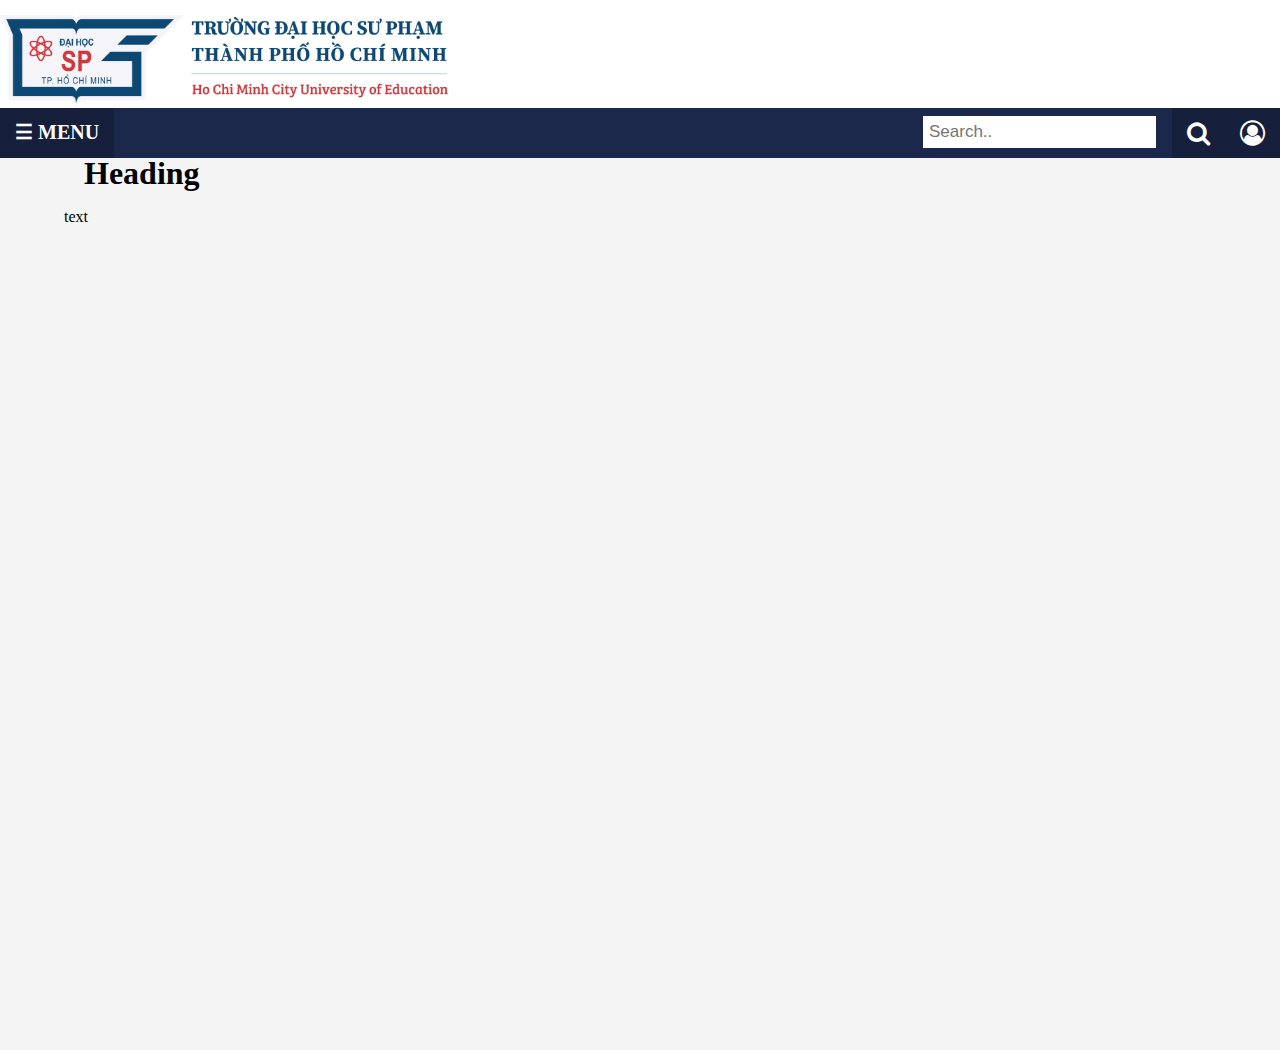
<file: Index.html>
<!DOCTYPE html>
<html>
<head>
	<meta name="viewport" content="width=device-width, initial-scale=1">
	<title>Khóa học group project</title>
	<link rel="stylesheet" type="text/css" href="css/stylemainheading.css">
	<link rel="stylesheet" type="text/css" href="css/stylemainbody.css">
	<link rel="stylesheet" href="https://cdnjs.cloudflare.com/ajax/libs/font-awesome/4.7.0/css/font-awesome.css" integrity="sha512-5A8nwdMOWrSz20fDsjczgUidUBR8liPYU+WymTZP1lmY9G6Oc7HlZv156XqnsgNUzTyMefFTcsFH/tnJE/+xBg==" crossorigin="anonymous" referrerpolicy="no-referrer" />
	<script src="script/menu.js"></script>
</head>
<body>
	<div class="heading">
			<img src="img/Logo_HCMUE.png" class="schoollogo"></img>
			<div class="menubar">
					<span class="Menubutton" onclick="openNav()"><p>&#9776; MENU </p></span>
					<span class="Userbutton" onclick="openNavUser()"><p><i class="fa fa-user-circle-o" aria-hidden="true"></i></p></span>
					<span class="Searchbutton" onclick="openNavUser()"><p><i class="fa fa-search" aria-hidden="true"></i></p></span>
					<span class="Searchbar"><input type="text" placeholder="Search.."></input></span>
					
			</div>
		<div id="sidenav" class="menucontent">
			<a href="javascript:void(0)" class="closebtn" onclick="closeNav()">&times;</a>
			<a  href="">text</a>
			<a  href="">text </a>
			<a  href="">text</a>
		</div>
		<div id="sidenavU" class="menulogin">
			<a href="javascript:void(0)" class="closebtn" onclick="closeNavUser()">&times;</a>
			<p class="text"><a  href="">Log in</a><br><a  href="">Sign up</a>   <!--This is a stupid way to implement this(Lamchau)-->
		</div>
	</div>
	<div class="mainbody">
		<div id="Titlemain" class="maintitle">
			<h1>Heading</h1>
			<p>text</p>
		<div id="picshowcase" class="picslideshow">
			
		</div>
		</div>
	</div>

</body>
</file>
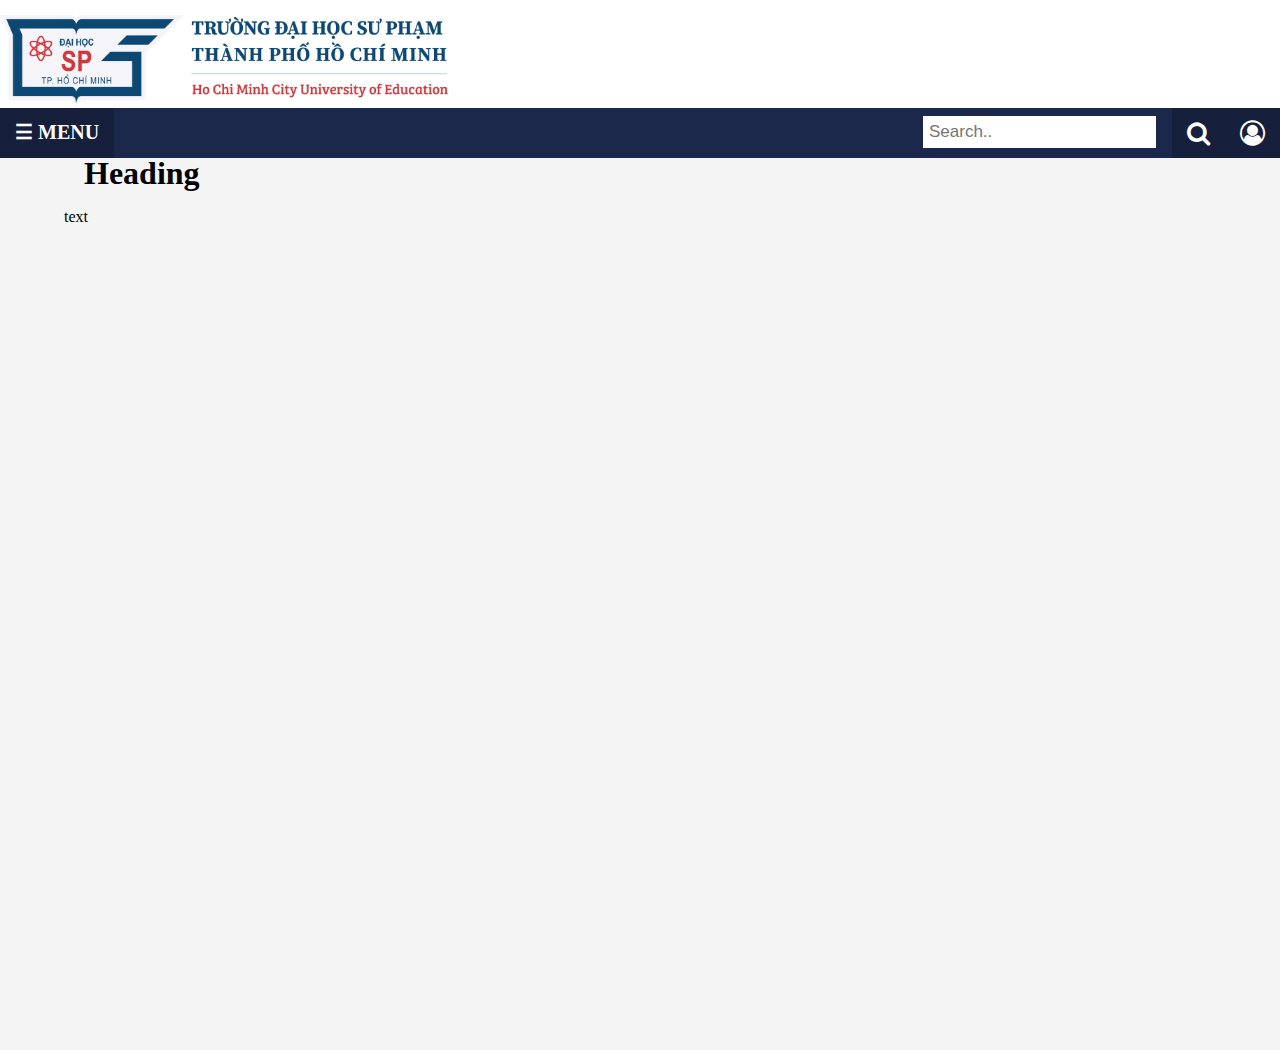
<file: Main.html>
<!DOCTYPE html>
<html>
<head>
	<meta name="viewport" content="width=device-width, initial-scale=1">
	<title>Khóa học group project</title>
	<link rel="stylesheet" type="text/css" href="css/stylemainheading.css">
	<link rel="stylesheet" type="text/css" href="css/stylemainbody.css">
	<link rel="stylesheet" href="https://cdnjs.cloudflare.com/ajax/libs/font-awesome/4.7.0/css/font-awesome.css" integrity="sha512-5A8nwdMOWrSz20fDsjczgUidUBR8liPYU+WymTZP1lmY9G6Oc7HlZv156XqnsgNUzTyMefFTcsFH/tnJE/+xBg==" crossorigin="anonymous" referrerpolicy="no-referrer" />
	<script src="script/menu.js"></script>
</head>
<body>
	<div class="heading">
			<img src="img/Logo_HCMUE.png" class="schoollogo"></img>
			<div class="menubar">
					<span class="Menubutton" onclick="openNav()"><p>&#9776; MENU </p></span>
					<span class="Userbutton" onclick="openNavUser()"><p><i class="fa fa-user-circle-o" aria-hidden="true"></i></p></span>
					<span class="Searchbutton" onclick="openNavUser()"><p><i class="fa fa-search" aria-hidden="true"></i></p></span>
					<span class="Searchbar"><input type="text" placeholder="Search.."></input></span>
					
			</div>
		<div id="sidenav" class="menucontent">
			<a href="javascript:void(0)" class="closebtn" onclick="closeNav()">&times;</a>
			<a  href="">text</a>
			<a  href="">text </a>
			<a  href="">text</a>
		</div>
		<div id="sidenavU" class="menulogin">
			<a href="javascript:void(0)" class="closebtn" onclick="closeNavUser()">&times;</a>
			<p class="text"><a  href="">Log in</a><br><a  href="">Sign up</a>   <!--This is a stupid way to implement this(Lamchau)-->
		</div>
	</div>
	<div class="mainbody">
		<div id="Titlemain" class="maintitle">
			<h1>Heading</h1>
			<p>text</p>
		<div id="picshowcase" class="picslideshow">
			
		</div>
		</div>
	</div>

</body>
</file>
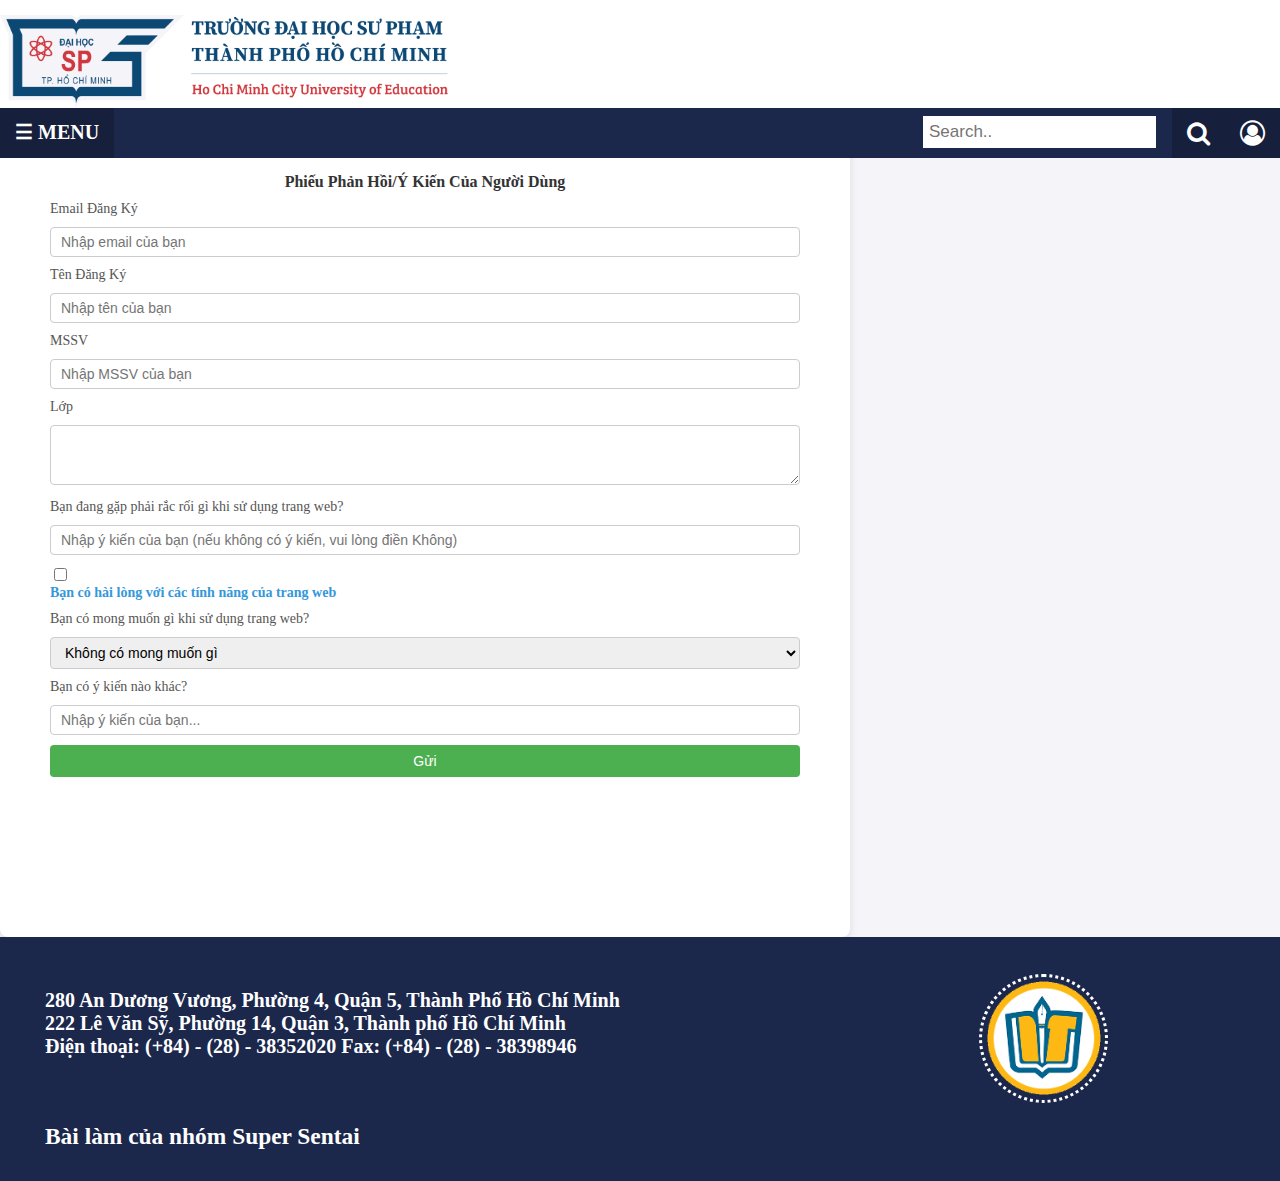
<file: html/FeedBack.html>
<!DOCTYPE html>
<html lang="vi">
<head>
    <meta charset="UTF-8">
    <meta name="viewport" content="width=device-width, initial-scale=1.0">
    <title>Form Khảo Sát Ý Kiến Người Dùng</title>
    <link rel="stylesheet" href="../css/FeedBack.css">
	<link rel="stylesheet" type="text/css" href="../css/stylemainheading.css">
	<link rel="stylesheet" href="https://cdnjs.cloudflare.com/ajax/libs/font-awesome/4.7.0/css/font-awesome.css" integrity="sha512-5A8nwdMOWrSz20fDsjczgUidUBR8liPYU+WymTZP1lmY9G6Oc7HlZv156XqnsgNUzTyMefFTcsFH/tnJE/+xBg==" crossorigin="anonymous" referrerpolicy="no-referrer" />
	<script src="../script/menu.js"></script>
</head>
<body>
<div class="heading">
			<a href="../index.html"><img src="../img/Logo_HCMUE.png" class="schoollogo"></img></a>
			<div class="menubar">
					<span class="Menubutton" onclick="openNav()"><p>&#9776; MENU </p></span>
					<span class="Userbutton" onclick="openNavUser()"><p><i class="fa fa-user-circle-o" aria-hidden="true"></i></p></span>
					<span class="Searchbutton" onclick="openNavUser()"><p><i class="fa fa-search" aria-hidden="true"></i></p></span>
					<span class="Searchbar"><input type="text" placeholder="Search.."></input></span>
			</div>
		<div id="sidenav" class="menucontent">
			<a href="javascript:void(0)" class="closebtn" onclick="closeNav()">&times;</a>
            <a href="../index.html">Trang Chủ</a>
			<a  href="../html/Tkb.html">Thời khóa biểu</a>
			<a  href="javascript:void(0)" class="openframe" onclick="openframe()">Danh Sách Học Phần</a>
			<a  href="../html/Signin.html">Đăng ký học phần</a>
			<a  href="javascript:void(0)" class="openframe2" onclick="openframe2()">Xin phép vắng</a>
			<a  href="../html/thanhvien.html">Liên hệ</a>
			<a  href="">Phản Hồi/Ý Kiến</a>
			
		</div>
		<div id="sidenavU" class="menulogin">
			<a href="javascript:void(0)" class="closebtn" onclick="closeNavUser()">&times;</a>
			<p class="text"><a  href="../html/TrangDangNhap.html">Log in</a><br><a  href="../html/TrangDangKy.html">Sign up</a>   <!--Link trang dang nhap va dang ky(Lamchau)-->
		</div>
	</div>
	
	<div id="danhsachhocphan" class="danhsachhocphan" onclick="closeframe()">
			<iframe src="../html/List.html" id="danhsachhocphansite"  class="list"></iframe>
	</div>
	<div id="vangmat" class="vangmat" onclick="closeframe2()">
			<iframe src="../html/VangMat.html" id="Vangmatsite"  class="list"></iframe>
	</div>
	<div id="dropdown" class="dropdown" onclick="myURL()">
		<div class="dropdowncontent" id="dropdowncontent"><h1>Cảm ơn ý kiến của bạn</h1></div>
	</div>
	
    <div class="form-container">
        <h2>Phiếu Phản Hồi/Ý Kiến Của Người Dùng</h2>
        <form action="#" method="POST" class="form">
            <div class="form-group">
                <label for="fullname">Email Đăng Ký</label>
                <input type="text" id="fullname" name="fullname" placeholder="Nhập email của bạn" required>
            </div>
            <div class="form-group">
                <label for="email">Tên Đăng Ký</label>
                <input type="email" id="email" name="email" placeholder="Nhập tên của bạn">
            </div>
            <div class="form-group">
                <label for="phone">MSSV</label>
                <input type="tel" id="phone" name="phone" placeholder="Nhập MSSV của bạn" required>
            </div>
            <div class="form-group">
                <label for="address">Lớp</label>
                <textarea id="address" name="address" required></textarea>
            </div>
            <div class="form-group">
                <label for="hobbies">Bạn đang gặp phải rắc rối gì khi sử dụng trang web?</label>
                <input type="text" id="hobbies" name="hobbies" placeholder="Nhập ý kiến của bạn (nếu không có ý kiến, vui lòng điền Không)">
            </div>
            <div class="form-group">
                <input type="checkbox" id="showCert" class="show-cert-checkbox">
                <label for="showCert" class="show-cert-label">Bạn có hài lòng với các tính năng của trang web</label>
                <div class="certificates">
                    <label for="certificate-name">Mức độ hài lòng</label>
                    <select id="certificate-name" name="certificate-name">
                        <option value="ielts">Đỉnh nóc kịch trần</option>
                        <option value="mos">Được đấy</option>
                        <option value="jlpt">Bình thường</option>
                        <option value="sat">Vã lắm mới dùng</option>
                        <option value="hsk">CÓ cho tiền cũng không đụng vào lần 2</option>
                    </select>
                    <label for="certification-date">Ngày đánh giá trang web</label>
                    <input type="date" id="certification-date" name="certification-date">
                </div>
            </div>
            <div class="form-group">
                <label for="school">Bạn có mong muốn gì khi sử dụng trang web? </label>
                <div class="custom-select-wrapper">
                    <select id="school" name="school">
                        <option value="Fire Force">Không có mong muốn gì</option>
                        <option value="None">Được hội họp với anh em bạn bè</option>
                        <option value="JJK">Được tương tác với giảng viên, trợ giảng trong quá trình học tập và làm việc</option>
                        <option value="Bleach">Được hiểu thêm về trường, ngành học</option>
                        <option value="MHA">Nắm được chi tiết lịch học, lịch thi của trường</option>
                        <option value="Demon slayer">Ngủ cùng hotgirl :))</option>
                        <option value="Blue archive"> Dùng trang web để hack các trang web khác (dành cho coder)</option>
                        <option value="AOT">Được thông hiểu vạn vật, cảm nhận được vật chất và ý thức </option>
                    </select>
                </div>
            </div>
            <div class="form-group">
                <label for="achievements">Bạn có ý kiến nào khác? </label>
                <input type="text" id="achievements" name="achievements" placeholder="Nhập ý kiến của bạn...">
            </div>
            <button type="submit" class="submit-btn" onclick="dropdown()">Gửi</button>
        </form>
    </div>
	<div class="footing">
		<div class="footing1">
			<div class="left-side">
				<h4>
				280 An Dương Vương, Phường 4, Quận 5, Thành Phố Hồ Chí Minh <br> 
				222 Lê Văn Sỹ, Phường 14, Quận 3, Thành phố Hồ Chí Minh <br>
				Điện thoại: (+84) - (28) - 38352020 Fax: (+84) - (28) - 38398946
				</h4>
			</div>
			<div class="right-side">
				<a href="https://hcmue.edu.vn/vi/khoa-bo-mon/khoa-cntt" target="_blank"><img class="logo" src="../img/CNTT.png"></img></a>
			</div>
		</div>
		<div class="footing2"><h3>Bài làm của nhóm Super Sentai</h3></div>
	</div>
</body>
</html>
</file>
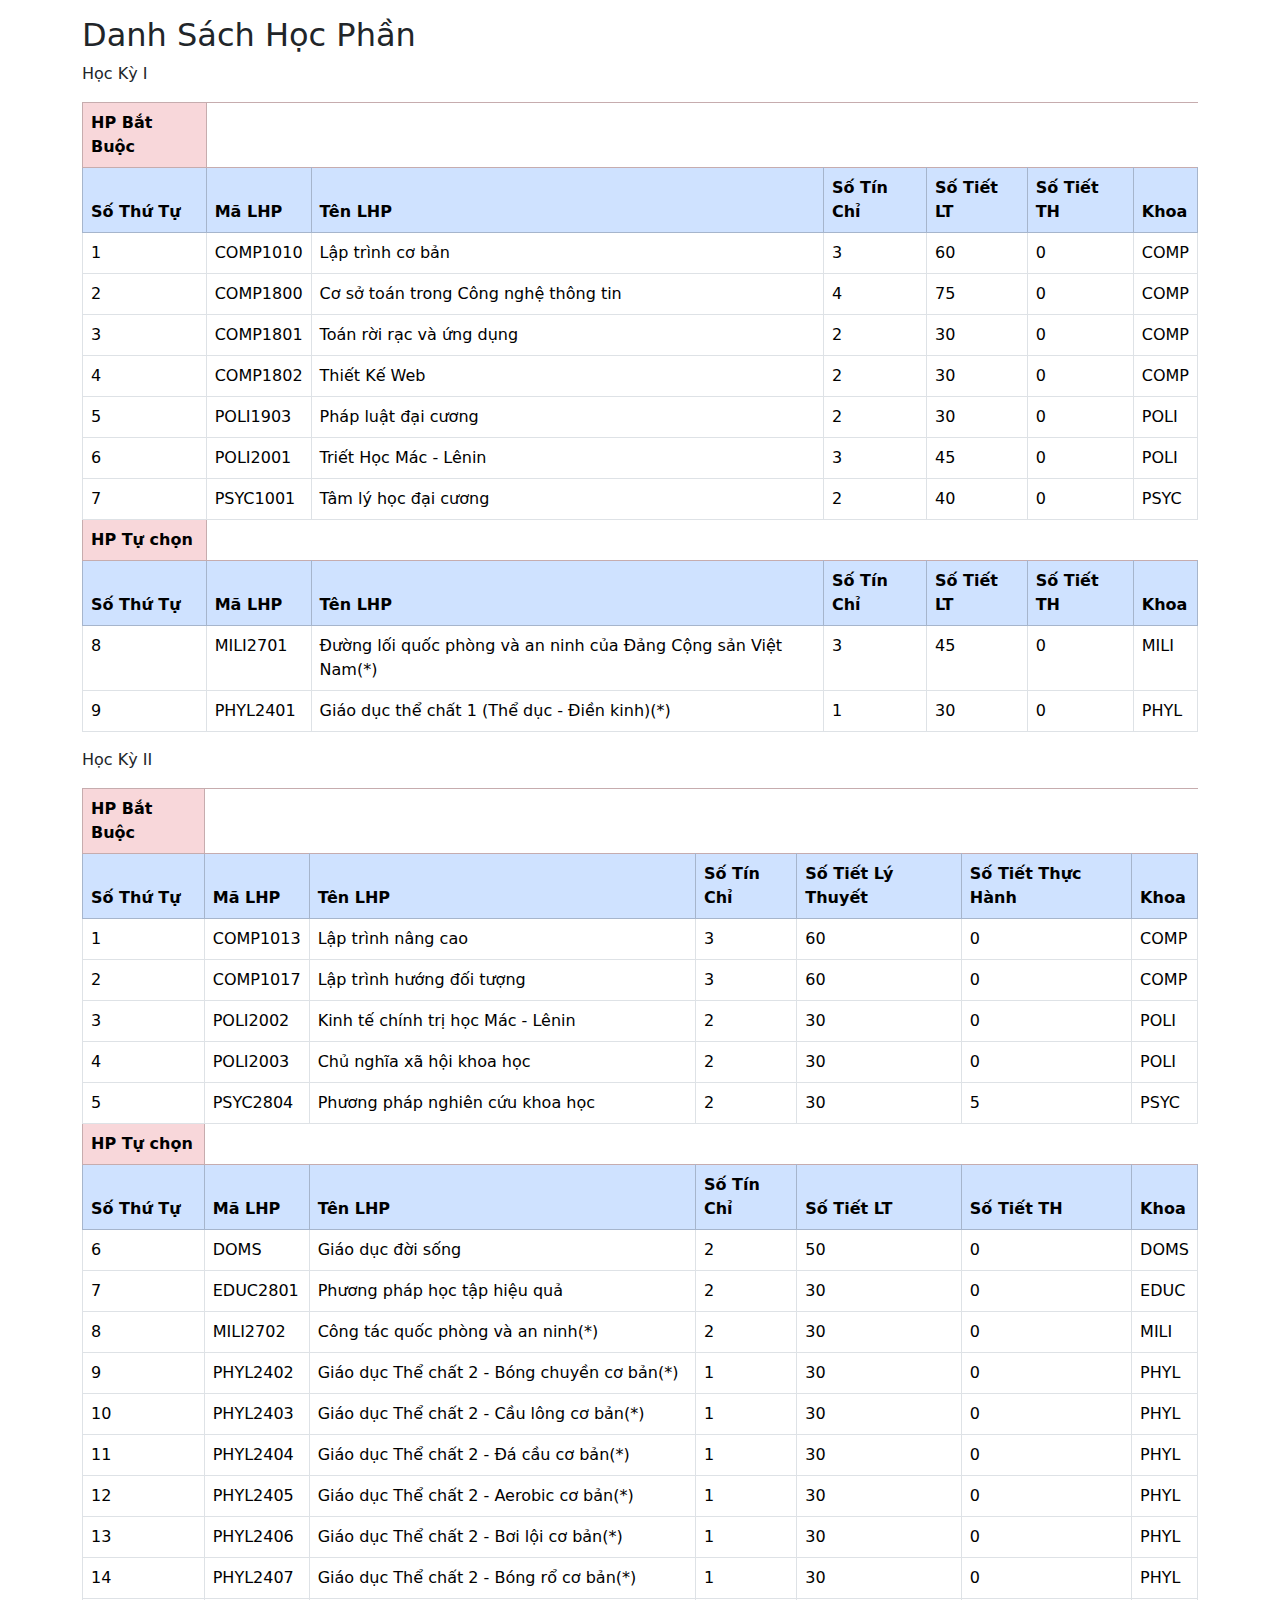
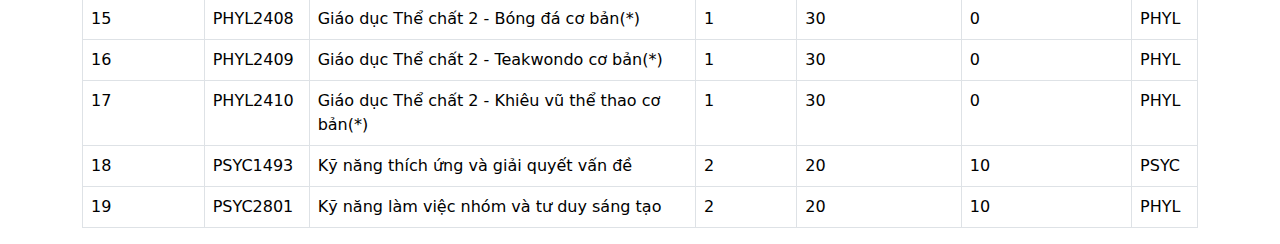
<file: html/List.html>
<!DOCTYPE html>
<html lang="en">
<head>
    <meta charset="UTF-8">
    <meta name="viewport" content="width=device-width, initial-scale=1.0">
    <title>Danh Sách Học Phần</title>
    <link href="https://cdn.jsdelivr.net/npm/bootstrap@5.3.3/dist/css/bootstrap.min.css" rel="stylesheet">
    <script src="https://cdn.jsdelivr.net/npm/bootstrap@5.3.3/dist/js/bootstrap.bundle.min.js" integrity="sha384-YvpcrYf0tY3lHB60NNkmXc5s9fDVZLESaAA55NDzOxhy9GkcIdslK1eN7N6jIeHz" crossorigin="anonymous"></script>
    <link rel="preconnect" href="https://fonts.googleapis.com">
    <link rel="preconnect" href="https://fonts.gstatic.com" crossorigin>
    <link href="https://fonts.googleapis.com/css2?family=Oswald:wght@200..700&display=swap" rel="stylesheet">
</head>
<body>
	
    <div class="container mt-3">
        <h2>Danh Sách Học Phần </h2>    
        <table class="table table-bordered">
            <p>Học Kỳ I</p>
            <thead class="table-danger">
                <tr>
                    <th>HP Bắt Buộc</th>
                </tr>
            </thead>
            <thead class="table-primary">
            <tr>
              <th>Số Thứ Tự</th>
              <th>Mã LHP</th>
              <th>Tên LHP</th>
              <th>Số Tín Chỉ</th>
              <th>Số Tiết LT</th>
              <th>Số Tiết TH</th>
              <th>Khoa</th>
            </tr>
          </thead>
          <tbody class="table">
            <tr>
              <td>1</td>
              <td>COMP1010</td>
              <td>Lập trình cơ bản</td>
              <td>3</td>
              <td>60</td>
              <td>0</td>
              <td>COMP</td>
            </tr>
            <tr>
                <td>2</td>
                <td>COMP1800</td>
                <td>Cơ sở toán trong Công nghệ thông tin</td>
                <td>4</td>
                <td>75</td>
                <td>0</td>
                <td>COMP</td>
            </tr>
            <tr>
                <td>3</td>
                <td>COMP1801</td>
                <td>Toán rời rạc và ứng dụng</td>
                <td>2</td>
                <td>30</td>
                <td>0</td>
                <td>COMP</td>
            </tr>
            <tr>
                <td>4</td>
                <td>COMP1802</td>
                <td>Thiết Kế Web</td>
                <td>2</td>
                <td>30</td>
                <td>0</td>
                <td>COMP</td>
            </tr>
            <tr>
                <td>5</td>
                <td>POLI1903</td>
                <td>Pháp luật đại cương</td>
                <td>2</td>
                <td>30</td>
                <td>0</td>
                <td>POLI</td>
            </tr>
            <tr>
                <td>6</td>
                <td>POLI2001</td>
                <td>Triết Học Mác - Lênin</td>
                <td>3</td>
                <td>45</td>
                <td>0</td>
                <td>POLI</td>
            </tr>
            <tr>
                <td>7</td>
                <td>PSYC1001</td>
                <td>Tâm lý học đại cương</td>
                <td>2</td>
                <td>40</td>
                <td>0</td>
                <td>PSYC</td>
            </tr>
          </tbody>
          <thead class="table-danger">
            <tr>
                <th>HP Tự chọn</th>
            </tr>
        </thead>
        <thead class="table-primary">
            <tr>
              <th>Số Thứ Tự</th>
              <th>Mã LHP</th>
              <th>Tên LHP</th>
              <th>Số Tín Chỉ</th>
              <th>Số Tiết LT</th>
              <th>Số Tiết TH</th>
              <th>Khoa</th>
            </tr>
          </thead>
          <tbody>
            <tr>
              <td>8</td>
              <td>MILI2701</td>
              <td>Đường lối quốc phòng và an ninh của Đảng Cộng sản Việt Nam(*)</td>
              <td>3</td>
              <td>45</td>
              <td>0</td>
              <td>MILI</td>
            </tr>
            <tr>
                <td>9</td>
                <td>PHYL2401</td>
                <td>Giáo dục thể chất 1 (Thể dục - Điền kinh)(*)</td>
                <td>1</td>
                <td>30</td>
                <td>0</td>
                <td>PHYL</td>
            </tr>
            <tr>
            <table class="table table-bordered">
                <p>Học Kỳ II</p> 
                <thead class="table-danger">
                    <tr>
                        <th>HP Bắt Buộc</th>
                    </tr>
                </thead>
                <thead class="table-primary">
                <tr>
                  <th>Số Thứ Tự</th>
                  <th>Mã LHP</th>
                  <th>Tên LHP</th>
                  <th>Số Tín Chỉ</th>
                  <th>Số Tiết Lý Thuyết</th>
                  <th>Số Tiết Thực Hành</th>
                  <th>Khoa</th>
                </tr>
              </thead>
              <tbody>
                <tr>
                  <td>1</td>
                  <td>COMP1013</td>
                  <td>Lập trình nâng cao</td>
                  <td>3</td>
                  <td>60</td>
                  <td>0</td>
                  <td>COMP</td>
                </tr>
                <tr>
                    <td>2</td>
                    <td>COMP1017</td>
                    <td>Lập trình hướng đối tượng</td>
                    <td>3</td>
                    <td>60</td>
                    <td>0</td>
                    <td>COMP</td>
                </tr>
                <tr>
                    <td>3</td>
                    <td>POLI2002</td>
                    <td>Kinh tế chính trị học Mác - Lênin</td>
                    <td>2</td>
                    <td>30</td>
                    <td>0</td>
                    <td>POLI</td>
                </tr>
                <tr>
                    <td>4</td>
                    <td>POLI2003</td>
                    <td>Chủ nghĩa xã hội khoa học</td>
                    <td>2</td>
                    <td>30</td>
                    <td>0</td>
                    <td>POLI</td>
                </tr>
                <tr>
                    <td>5</td>
                    <td>PSYC2804</td>
                    <td>Phương pháp nghiên cứu khoa học</td>
                    <td>2</td>
                    <td>30</td>
                    <td>5</td>
                    <td>PSYC</td>
                </tr>
              </tbody>
              <thead class="table-danger">
                <tr>
                    <th>HP Tự chọn</th>
                </tr>
            </thead>
            <thead class="table-primary">
                <tr>
                  <th>Số Thứ Tự</th>
                  <th>Mã LHP</th>
                  <th>Tên LHP</th>
                  <th>Số Tín Chỉ</th>
                  <th>Số Tiết LT</th>
                  <th>Số Tiết TH</th>
                  <th>Khoa</th>
                </tr>
              </thead>
              <tbody>
                <tr>
                  <td>6</td>
                  <td>DOMS</td>
                  <td>Giáo dục đời sống</td>
                  <td>2</td>
                  <td>50</td>
                  <td>0</td>
                  <td>DOMS</td>
                </tr>
                <tr>
                    <td>7</td>
                    <td>EDUC2801</td>
                    <td>Phương pháp học tập hiệu quả</td>
                    <td>2</td>
                    <td>30</td>
                    <td>0</td>
                    <td>EDUC</td>
                </tr>
                <tr>
                    <td>8</td>
                    <td>MILI2702</td>
                    <td>Công tác quốc phòng và an ninh(*)</td>
                    <td>2</td>
                    <td>30</td>
                    <td>0</td>
                    <td>MILI</td>
                </tr>
                <tr>
                    <td>9</td>
                    <td>PHYL2402</td>
                    <td>Giáo dục Thể chất 2 - Bóng chuyền cơ bản(*)</td>
                    <td>1</td>
                    <td>30</td>
                    <td>0</td>
                    <td>PHYL</td>
                </tr>
                <tr>
                    <td>10</td>
                    <td>PHYL2403</td>
                    <td>Giáo dục Thể chất 2 - Cầu lông cơ bản(*)</td>
                    <td>1</td>
                    <td>30</td>
                    <td>0</td>
                    <td>PHYL</td>
                </tr>
                <tr>
                    <td>11</td>
                    <td>PHYL2404	</td>
                    <td>Giáo dục Thể chất 2 - Đá cầu cơ bản(*)	</td>
                    <td>1</td>
                    <td>30</td>
                    <td>0</td>
                    <td>PHYL</td>
                </tr>
                <tr>
                    <td>12</td>
                    <td>PHYL2405</td>
                    <td>Giáo dục Thể chất 2 - Aerobic cơ bản(*)</td>
                    <td>1</td>
                    <td>30</td>
                    <td>0</td>
                    <td>PHYL</td>
                </tr>
                <tr>
                    <td>13</td>
                    <td>PHYL2406	</td>
                    <td>Giáo dục Thể chất 2 - Bơi lội cơ bản(*)</td>
                    <td>1</td>
                    <td>30</td>
                    <td>0</td>
                    <td>PHYL</td>
                </tr>
                <tr>
                    <td>14</td>
                    <td>PHYL2407	</td>
                    <td>Giáo dục Thể chất 2 - Bóng rổ cơ bản(*)</td>
                    <td>1</td>
                    <td>30</td>
                    <td>0</td>
                    <td>PHYL</td>
                </tr>
                <tr>
                    <td>15</td>
                    <td>PHYL2408	</td>
                    <td>Giáo dục Thể chất 2 - Bóng đá cơ bản(*)</td>
                    <td>1</td>
                    <td>30</td>
                    <td>0</td>
                    <td>PHYL</td>
                </tr>
                <tr>
                    <td>16</td>
                    <td>PHYL2409	</td>
                    <td>Giáo dục Thể chất 2 - Teakwondo cơ bản(*)</td>
                    <td>1</td>
                    <td>30</td>
                    <td>0</td>
                    <td>PHYL</td>
                </tr>
                <tr>
                    <td>17</td>
                    <td>PHYL2410	</td>
                    <td>Giáo dục Thể chất 2 - Khiêu vũ thể thao cơ bản(*)</td>
                    <td>1</td>
                    <td>30</td>
                    <td>0</td>
                    <td>PHYL</td>
                </tr>
                <tr>
                    <td>18</td>
                    <td>PSYC1493</td>
                    <td>Kỹ năng thích ứng và giải quyết vấn đề</td>
                    <td>2</td>
                    <td>20</td>
                    <td>10</td>
                    <td>PSYC</td>
                </tr>
                <tr>
                    <td>19</td>
                    <td>PSYC2801</td>
                    <td>Kỹ năng làm việc nhóm và tư duy sáng tạo</td>
                    <td>2</td>
                    <td>20</td>
                    <td>10</td>
                    <td>PHYL</td>
                </tr>
                </li>
      </div>
      
</body>
</html>
</file>
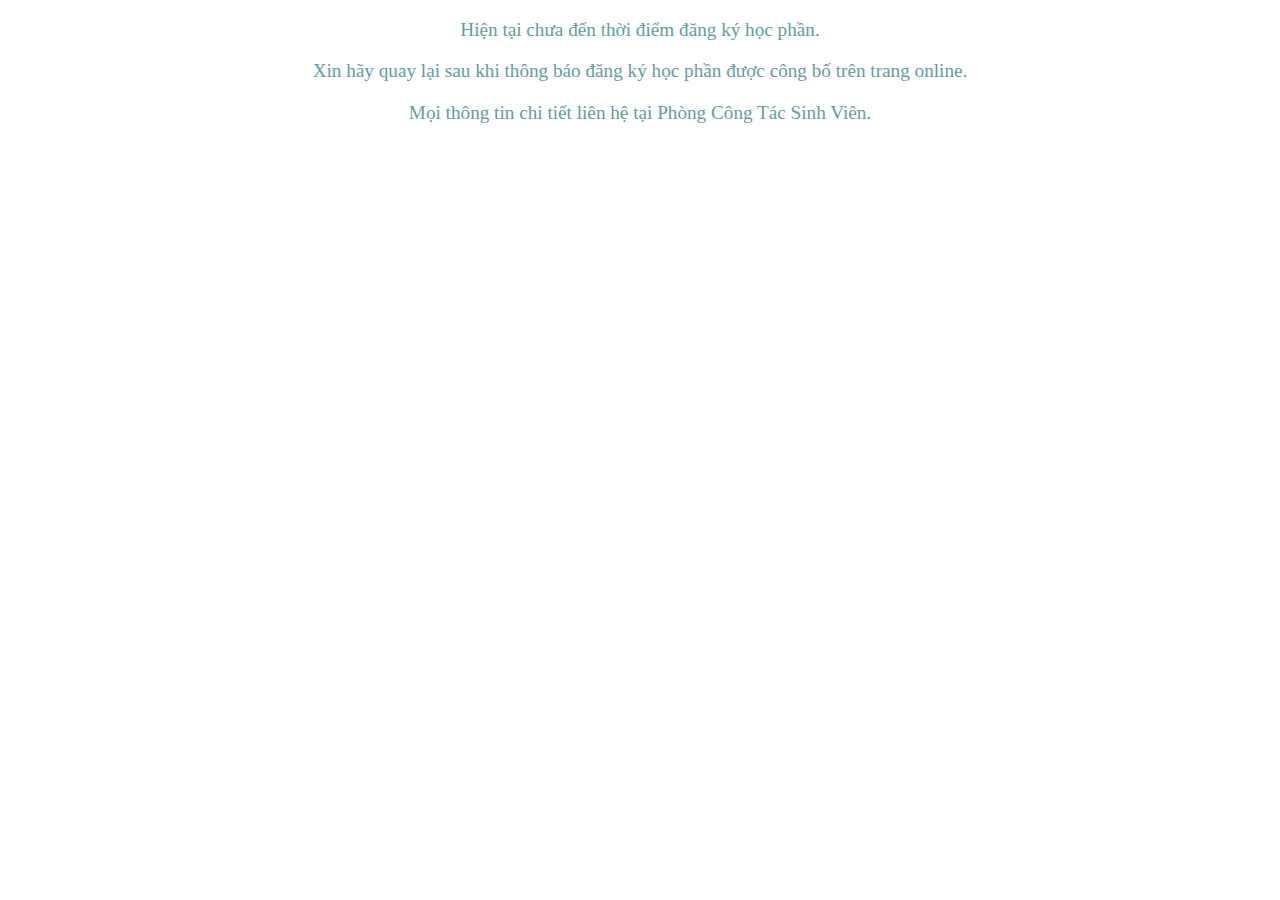
<file: html/Signin.html>
<!DOCTYPE html>
<html lang="en">
<head>
    <meta charset="UTF-8">
    <meta name="viewport" content="width=device-width, initial-scale=1.0">
    <title>Đăng Ký Học phần</title>
    <link rel="stylesheet" href="../css/Signin.css">
    <link rel="stylesheet" type="text/css" href="../css/stylemainheading.css">
	<link rel="stylesheet" href="https://cdnjs.cloudflare.com/ajax/libs/font-awesome/4.7.0/css/font-awesome.css" integrity="sha512-5A8nwdMOWrSz20fDsjczgUidUBR8liPYU+WymTZP1lmY9G6Oc7HlZv156XqnsgNUzTyMefFTcsFH/tnJE/+xBg==" crossorigin="anonymous" referrerpolicy="no-referrer" />
	<script src="../script/menu.js"></script>
</head>
<body>
	
    <div class="container">
        <p>Hiện tại chưa đến thời điểm đăng ký học phần.</p>
        <p>Xin hãy quay lại sau khi thông báo đăng ký học phần được công bố trên trang online.</p>
        <p>Mọi thông tin chi tiết liên hệ tại Phòng Công Tác Sinh Viên.</p>

    </div>
</body>
</html>
</file>
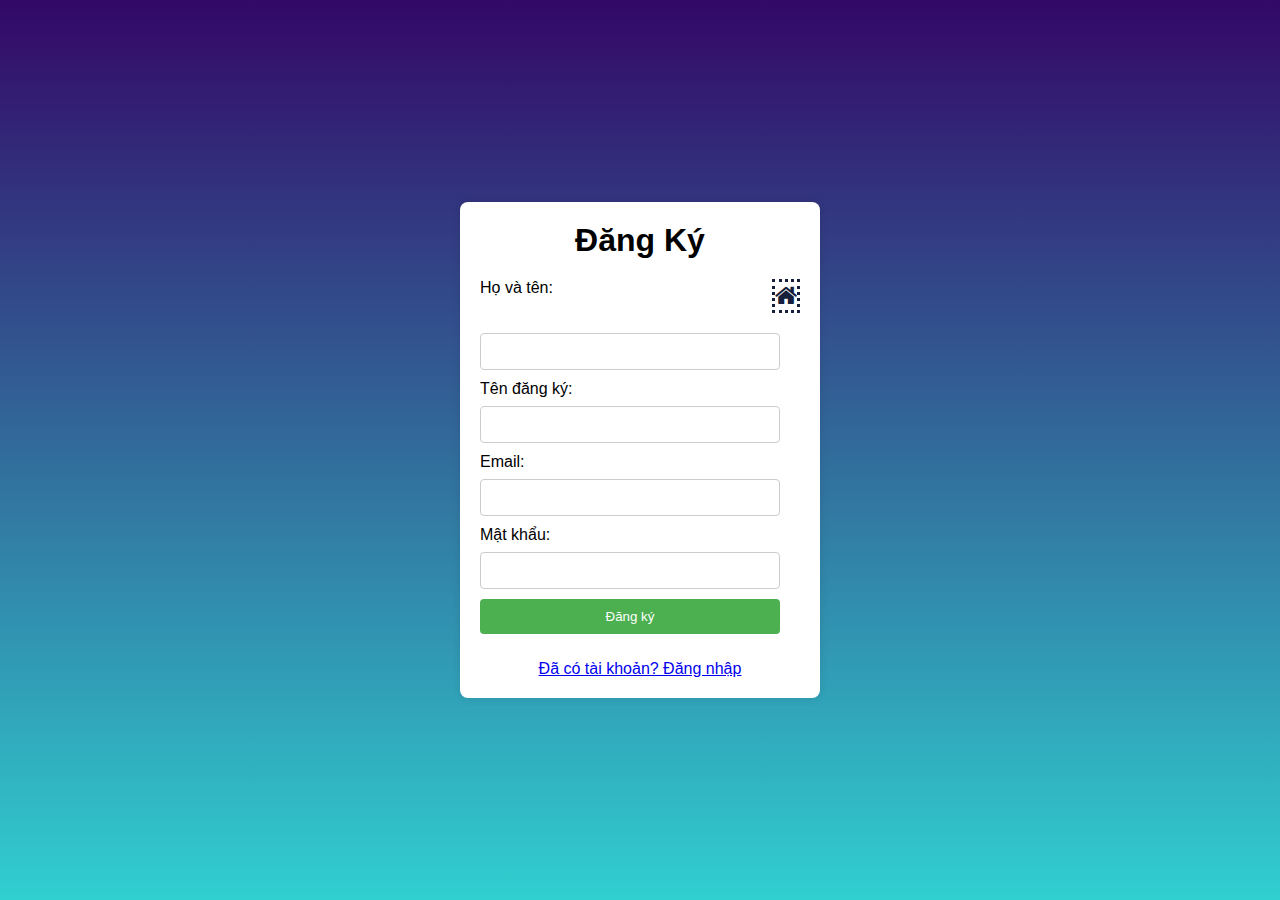
<file: html/TrangDangKy.html>
<!DOCTYPE html>
<html lang="en">
<head>
    <meta charset="UTF-8">
    <meta name="viewport" content="width=device-width, initial-scale=1.0">
    <title>Đăng ký</title>
    <link rel="stylesheet" href="../css/Form.css">
    <link rel="stylesheet" href="https://cdnjs.cloudflare.com/ajax/libs/font-awesome/4.7.0/css/font-awesome.css" integrity="sha512-5A8nwdMOWrSz20fDsjczgUidUBR8liPYU+WymTZP1lmY9G6Oc7HlZv156XqnsgNUzTyMefFTcsFH/tnJE/+xBg==" crossorigin="anonymous" referrerpolicy="no-referrer" />
</head>
<body>
    <div class="container">
        <h1>Đăng Ký</h1>
        <h2 class="home"><a href="../index.html"><i class="fa fa-home" aria-hidden="true"></i></a></h2>
        <form id="register-form">
            <label for="name">Họ và tên:</label>
            <input type="text" id="name" name="name" required>
            
            <label for="registration-name">Tên đăng ký:</label>
            <input type="text" id="registration-name" name="registration-name" required>

            <label for="register-email">Email:</label>
            <input type="email" id="register-email" name="email" required>
            
            <label for="register-password">Mật khẩu:</label>
            <input type="password" id="register-password" name="password" required>
            
            <input type="submit" value="Đăng ký">
            <p id="register-message"></p>
            <a href="TrangDangNhap.html" class="link">Đã có tài khoản? Đăng nhập</a>
        </form>
    </div>
    <script>
        document.getElementById('register-form').addEventListener('submit', function(e) {
            e.preventDefault();
            
            var name = document.getElementById('name').value;
            var registrationName = document.getElementById('registration-name').value;
            var email = document.getElementById('register-email').value;
            var password = document.getElementById('register-password').value;

            // Lưu thông tin đăng ký vào localStorage
            var users = JSON.parse(localStorage.getItem('users')) || [];
            users.push({ name: name, registrationName: registrationName, email: email, password: password });
            localStorage.setItem('users', JSON.stringify(users));
            
            // Hiển thị thông báo đăng ký thành công
            document.getElementById('register-message').textContent = 'Bạn đã đăng ký thành công!';
        });
    </script>
</body>
</html>
</file>
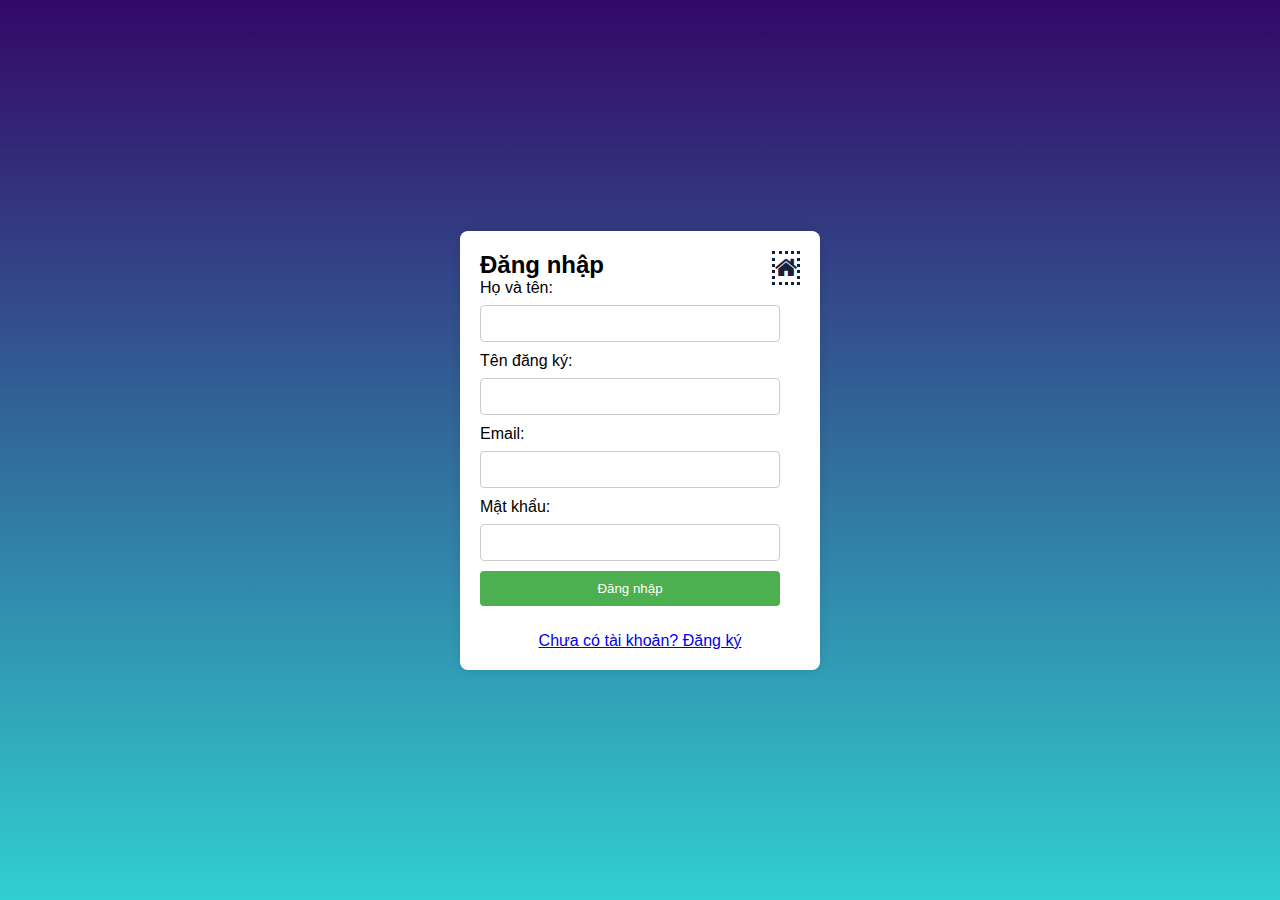
<file: html/TrangDangNhap.html>
<!DOCTYPE html>
<html lang="en">
<head>
    <meta charset="UTF-8">
    <meta name="viewport" content="width=device-width, initial-scale=1.0">
    <title>Đăng nhập</title>
    <link rel="stylesheet" href="../css/Form.css">
    <link rel="stylesheet" href="https://cdnjs.cloudflare.com/ajax/libs/font-awesome/4.7.0/css/font-awesome.css" integrity="sha512-5A8nwdMOWrSz20fDsjczgUidUBR8liPYU+WymTZP1lmY9G6Oc7HlZv156XqnsgNUzTyMefFTcsFH/tnJE/+xBg==" crossorigin="anonymous" referrerpolicy="no-referrer" />
</head>
<body>
    <div class="container">
        <h2>Đăng nhập</h2>
        <h2 class="home"><a href="../index.html"><i class="fa fa-home" aria-hidden="true"></i></a></h2>
        <form id="login-form">
            <label for="name">Họ và tên:</label>
            <input type="text" id="name" name="name" required>
            
            <label for="registration-name">Tên đăng ký:</label>
            <input type="text" id="registration-name" name="registration-name" required>

            <label for="email">Email:</label>
            <input type="email" id="email" name="email" required>
            
            <label for="password">Mật khẩu:</label>
            <input type="password" id="password" name="password" required>
            
            <input type="submit" value="Đăng nhập">
            <p id="login-message"></p>
            <a href="TrangDangKy.html" class="link">Chưa có tài khoản? Đăng ký</a>
        </form>
    </div>
    <script>
        document.getElementById('login-form').addEventListener('submit', function(e) {
            e.preventDefault();
            
            var email = document.getElementById('email').value;
            var password = document.getElementById('password').value;

            // Kiểm tra thông tin đăng nhập
            var users = JSON.parse(localStorage.getItem('users')) || [];
            var user = users.find(function(user) {
                return user.email === email && user.password === password;
            });

            if (user) {
                // Hiển thị thông báo đăng nhập thành công
                document.getElementById('login-message').textContent = 'Đăng nhập thành công!';
            } else {
                // Hiển thị thông báo tài khoản chưa hề tồn tại
                document.getElementById('login-message').textContent = 'Tài khoản chưa hề tồn tại!';
            }
        });
    </script>
</body>
</html>
</file>
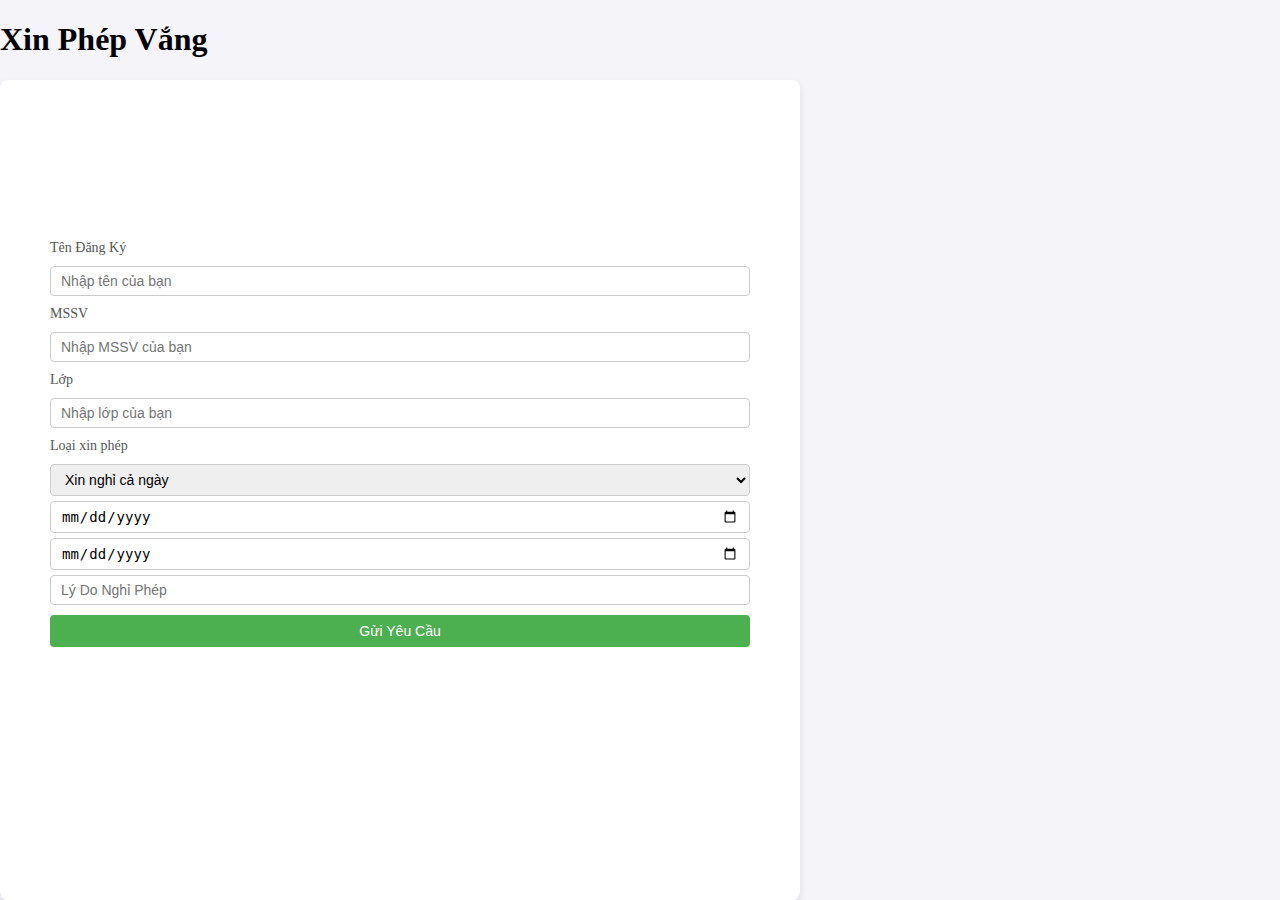
<file: html/VangMat.html>
<!DOCTYPE html>
<html lang="en">
<head>
    <meta charset="UTF-8">
    <meta name="viewport" content="width=device-width, initial-scale=1.0">
    <title>Xin Phép Vắng Mặt</title>
    <link rel="stylesheet" href="../css/VangMat.css">
</head>
<body>
    <h1>Xin Phép Vắng</h1>
    <div class="form-container">
            <form action="#" method="POST" class="form">
                <div class="form-group">
                    <label for="fullname">Tên Đăng Ký</label>
                    <input type="text" id="fullname" name="fullname" placeholder="Nhập tên của bạn" required>
                </div>
                <div class="form-group">
                    <label for="phone">MSSV</label>
                    <input type="tel" id="phone" name="phone" placeholder="Nhập MSSV của bạn" required>
                </div>
                <div class="form-group">
                    <label for="fullname">Lớp</label>
                    <input type="text" id="fullname" name="fullname" placeholder="Nhập lớp của bạn" required>
                </div>
                <div class="form-group">
                    <label for="school">Loại xin phép</label>
                    <div class="custom-select-wrapper">
                        <select id="school" name="school">
                            <option value="Fire Force">Xin nghỉ cả ngày</option>
                            <option value="None">Xin nghỉ buổi sáng</option>
                            <option value="JJK">Xin vào trễ buổi sáng</option>
                            <option value="Bleach">Xin nghỉ buổi chiều</option>
                            <option value="MHA">Xin vào trễ buổi chiều</option>
                            
                        </select>
                    </div>
                        <input type="date" id="certification-date" name="certification-date">
                        <input type="date" id="certification-date" name="certification-date">
                    <div class="form-group">
                            <input type="text" id="fullname" name="fullname" placeholder="Lý Do Nghỉ Phép" required>
                </div>
                <button type="submit" class="submit-btn">Gửi Yêu Cầu</button>
            </form>
    </div>
</body>
</html>
</file>
<file: css/stylemainheading.css>
* {box-sizing:border-box}
.heading {
    position: fixed;
    top: 0;
    background-color: white;
    z-index: 2;
    width: 100%;
}

.heading .schoollogo {
    display: block;
}

.heading img {
    padding-top: 15px;
    display: block;
    width: 35%;
    height: 35%;
    cursor: pointer;
}

.heading .menubar {
    font-size: 20px;
    font-weight: 900;
    color: white;
    align-content: center-top;
    display: block;
    width: 100%;
    height: 50px; /* <-This is a bullshit way to fix a bug by lamchau*/
    background-color: #1c274c;
    overflow: hidden;
}
.danhsachhocphan, .vangmat
{
	cursor:pointer;
	position:fixed;
	top:0;
	display: block;
	width:0;
	height:0;
	transition:0.5s;
	background-color: rgba(0, 0, 0, 0.8);
	z-index:1;
}
.danhsachhocphan .list, .vangmat .list
{
	padding-top:150px;
	padding-left:250px;
	position:relative;
	
}
.danhsachhocphan iframe, .vangmat iframe
{
	display:block;
	width:80%;
	height:100%;
	border:none;
}
/*menu*/
.heading .menubar .Menubutton {
    padding: 0 15px;
    margin: -8px 0 5px 0;
    text-decoration: none;
    float: left;
    cursor: pointer;
    display: inline-block;
    width: auto;
    background-color: #161f3c;
    cursor: pointer;
    transition: 0.3s;
}

.heading .menubar .Menubutton:hover,
.heading .menubar .Searchbutton:hover,
.heading .menubar .Userbutton:hover {
    background-color: #767d93;
}

/*User*/
.heading .menubar .Userbutton,
.heading .menubar .Searchbutton {
    padding: 0 15px;
    margin: -13px 0 0 0;
    float: right;
    cursor: pointer;
    display: inline-block;
    width: auto;
    background-color: #161f3c;
    cursor: pointer;
    transition: 0.3s;
    font-size: 25px;
    color: white;
    text-decoration: none;
}

.heading .menubar .Searchbutton {
    padding: 0 15px;
    margin: -13px 0 0 0;
    float: right;
    cursor: pointer;
    display: inline-block;
    width: auto;
    background-color: #161f3c;
    cursor: pointer;
    transition: 0.3s;
    font-size: 25px;
    color: white;
    text-decoration: none;
}

.heading .menubar .Searchbutton:hover {
    background-color: #767d93;
}

.heading .menubar .Searchbar input[type=text] {
    float: right;
    padding: 6px;
    border: none;
    margin-top: 8px;
    margin-right: 16px;
    font-size: 17px;
}

#sidenav {
    height: 100%;
    width: 0;
    position: fixed;
    z-index: 1;
    top: 0;
    left: 0;
    background-color: #1c274c;
    overflow-x: hidden;
    transition: 0.5s;
    padding-top: 60px;
}

.heading .menucontent a {
    padding: 8px 8px 8px 32px;
    text-decoration: none;
    font-size: 18px;
    color: #babec9;
    display: block;
    transition: 0.3s;
    font-weight: 700;
}

.heading .menucontent a:hover {
    color: #ffffff;
}

.heading .menucontent .closebtn {
    position: absolute;
    top: 0;
    right: 5px;
    font-size: 36px;
    margin-left: 50px;
}

#sidenavU {
    height: 0px;
    width: 0px;
    position: fixed;
    z-index: 1;
    top: 158px;
    right: 0;
    background-color: #1c274c;
    overflow: hidden;
    transition: 0.5s;
    padding-top: 5px;
}

.heading .menulogin a {
    text-decoration: none;
    font-size: 20px;
    color: #babec9;
    display: block;
    transition: 0.3s;
}

.heading .menulogin .text {
    position: absolute;
    top: 10px;
    right: 18px;
    margin-left: 50px;
}

.heading .menulogin a:hover {
    color: #ffffff;
}

.heading .menulogin .closebtn {
    position: absolute;
    top: 0;
    left: 15px;
    font-size: 30px;
    margin-right: 50px;
}

@media screen and (max-height: 450px) {
    .heading .menucontent {
        padding-top: 15px;
    }

    .heading .menucontent a {
        font-size: 18px;
    }

    .heading .menulogin {
        padding-top: 15px;
    }

    .heading .menulogin a {
        font-size: 18px;
    }
}

.footing {
    position: relative;
    height: auto;
    background-color: #1c274c;
    width: 100%;
    margin: 0 25px 0px 0;
    padding: 0 45px 0 45px;
    display: grid;
    grid-template-rows: 1fr 0.5fr;
    color: white;
    font-size: 20px;
}

.footing .footing2 {
    position: relative;
    bottom: 0;
}

.footing .left-side {
    float: left;
    padding: 25px 0 15px 0;
    font-size: 20px;
}

.footing .right-side {
    position: absolute;
    right: 0;
    top: 15%;
    cursor: pointer;
}

.footing .right-side img {
    border: 3px dotted #ffffff;
    border-radius: 50%;
    width: 43%;
    height: 43%;
}

.footing .right-side a {
    text-decoration: none;
}
</file>
<file: css/stylemainbody.css>
* {box-sizing:border-box}
body,html {
	max-width: 2000px;
	display: flex;
	flex-direction:column;
	height: 100%;
    margin: 0;
	background-color:#f4f4f4;
}
.footing
{top:100%;}
.mainbody 
{
	flex: 1;
	padding-left:5%;
	position:absolute;
	display:block;
	margin-top:150px;
	min-height:100vh;
	z-index:0;
 }
 .mainbody .headingribbon  /*stupid way to implement this, but it work (Lamchau)*/
 {
	margin: 25px auto 20px auto;	/*center image to page*/
	width:100%;
	align-content:center;
 }
 .mainbody .headingribbon img
 {
	display:inline-block;
 }
 .mainbody h1
 {
	margin: 5px 0 10px 0;
	padding-left:20px;
 } 
 
div.gallery {

	box-shadow: 0 4px 8px rgba(0, 0, 0, 0.1);
	margin-top:20px;
	border: 1px solid #ccc;
	background:#ffffff;
	cursor:pointer;
	width:350px;
	height:100;
	padding:0 15px 0 15px;
	align-content:center;
}
div.gallery:hover {
	border: 1px solid #777;
	background:#f4f4f4;
}
div.desc {
	padding: 15px;
	text-align: center;
}
a
{
	text-decoration:none;
	color:#1c274c;
	font-weight:700;
}
* {
	box-sizing: border-box;
}

.responsive {
	padding: 5px 5px;
	margin: 0 20px 5px 0;
	display:inline-block;
	z-index:1;
	float: left;
	width: 30%;
}

@media only screen and (max-width: 700px) {
 .responsive {
    width: 49.99999%;
    margin: 6px 0;
  }
}

@media only screen and (max-width: 500px) {
  .responsive {
    width: 100%;
  }
}

.clearfix:after {
	content: "";
	display: table;
	clear: both;
}
</file>
<file: css/FeedBack.css>
* {box-sizing:border-box}
html, body {
	height:100%;
    font-family:'Times New Roman', Times, serif;
    background-color: #f4f4f9;
    display: flex;
	flex-direction:column;
    margin: 0;
}

.footing{
bottom:0;}

.dropdown
{
	cursor:pointer;
	position:fixed;
	top:0;
	display: block;
	width:0;
	height:0;
	transition:0.5s;
	background-color: rgba(0, 0, 0, 0.8);
	z-index:1;
}
.dropdown .dropdowncontent
{	
	background-color:white;
	padding-top:150px;
 	padding-left:300px;
 	position:relative;
	display:none;
 	width:100%;
 	height:35%;
 	border:4px;
}

.form-container {
	flex:1;
	justify-content:first baseline;
    align-items:first baseline;
	background-color: white;
    padding: 160px 50px;
    border-radius: 8px;
    box-shadow: 0 4px 8px rgba(0, 0, 0, 0.1);
    width: 100%;
    max-width: 850px;  
    box-sizing: border-box;
}

h2 {
    text-align: center;
    color: #333;
    font-size: 16px;
    margin-bottom: 10px;
}
.form-group {
    margin-bottom: 10px; 
}
label {
    font-size: 14px; 
    color: #555;
    display: block;
    margin-bottom: 5px;
    text-shadow: #0b0505;
}
.form-container input[type="text"],
.form-container input[type="email"],
.form-container input[type="tel"],
.form-container textarea,
select,
.form-container input[type="date"] {
    width: 100%;
    padding: 6px 10px; 
    font-size: 14px;  
    border: 1px solid #ccc;
    border-radius: 4px;
    box-sizing: border-box;
    margin-top: 5px;
}
textarea {
    height: 60px;  
    resize: vertical;
}
.show-cert-label {
    font-size: 14px; 
    font-weight: bold;
    cursor: pointer;
    color: #3498db;
    transition: color 0.3s;
}
.show-cert-label:hover {
    color: #2980b9;
}
.certificates {
    display: none;
    margin-top: 10px;
    background-color: #f9f9f9;
    padding: 8px;  
    border-radius: 4px;
    border: 1px solid #ddd;
}
.show-cert-checkbox:checked + .show-cert-label + .certificates {
    display: block;
}
.submit-btn {
    width: 100%;
    padding: 8px;  
    background-color: #4CAF50;
    color: white;
    font-size: 14px;  
    border: none;
    border-radius: 4px;
    cursor: pointer;
    transition: background-color 0.3s ease;
}
.submit-btn:hover {
    background-color: #45a049;
}
input:focus,
textarea:focus,
select:focus {
    border-color: #4CAF50;
    outline: none;
}
</file>
<file: css/Signin.css>
.container{
    text-align: center;
    border-radius: 5px solid blue;
    font-size: larger;
    border: 5px;
    margin: 10px;
}
p{
    text-shadow: 2px skyblue;
    color: cadetblue;
}
</file>
<file: css/Form.css>
body {
    font-family: Arial, sans-serif;
    background-image: linear-gradient(to top, #30cfd0 0%, #330867 100%);
    display: flex;
    justify-content: center;
    align-items: center;
    height: 100vh;
    margin: 0;
}

.container {
    background-color: #ffffff;
    padding: 20px;
    border-radius: 8px;
    box-shadow: 0 0 10px rgba(0, 0, 0, 0.1);
    width: 320px;  /* Điều chỉnh chiều rộng container */
}

h1 {
    text-align: center;
    margin: 0 0 20px 0;
}

h2 {
    display: inline;
    margin: 0 0 20px 0;
    overflow: auto;
}

.home {
    color: #161f3c;
    border: 3px dotted #161f3c;
    float: right;
}

.home a {
    text-decoration: none;
    color: #161f3c;
}

label {
    display: block;
    margin-bottom: 8px;
}

input[type="text"],
input[type="password"],
input[type="email"],
input[type="submit"] {
    width: calc(100% - 20px);  /* Điều chỉnh chiều rộng để các ô dài bằng nhau */
    padding: 10px;
    margin-bottom: 10px;
    border: 1px solid #ccc;
    border-radius: 4px;
    box-sizing: border-box;  /* Đảm bảo chiều rộng bao gồm cả padding và border */
}

input[type="submit"] {
    background-color: #4CAF50;
    color: white;
    border: none;
    cursor: pointer;
}

input[type="submit"]:hover {
    background-color: #45a049;
}

.link {
    display: block;
    text-align: center;
    margin-top: 10px;
}

#register-message, #login-message {
    color: green;
    text-align: center;
    margin-top: 10px;
}
</file>
<file: css/VangMat.css>
* {box-sizing:border-box}
html, body {
	height:100%;
    font-family:'Times New Roman', Times, serif;
    background-color: #f4f4f9;
    display: flex;
	flex-direction:column;
    margin: 0;
}

.footing{
bottom:0;}
.form-container {
	flex:1;
	justify-content:first baseline;
    align-items:first baseline;
	background-color: white;
    padding: 160px 50px;
    border-radius: 8px;
    box-shadow: 0 4px 8px rgba(0, 0, 0, 0.1);
    width: 100%;
    max-width: 800px;  
    box-sizing: border-box;
}

h2 {
    text-align: center;
    color: #333;
    font-size: 16px;
    margin-bottom: 10px;
}
.form-group {
    margin-bottom: 10px; 
}
label {
    font-size: 14px; 
    color: #555;
    display: block;
    margin-bottom: 5px;
    text-shadow: #0b0505;
}
.form-container input[type="text"],
.form-container input[type="email"],
.form-container input[type="tel"],
.form-container textarea,
select,
.form-container input[type="date"] {
    width: 100%;
    padding: 6px 10px; 
    font-size: 14px;  
    border: 1px solid #ccc;
    border-radius: 4px;
    box-sizing: border-box;
    margin-top: 5px;
}
textarea {
    height: 60px;  
    resize: vertical;
}
.show-cert-label {
    font-size: 14px; 
    font-weight: bold;
    cursor: pointer;
    color: #3498db;
    transition: color 0.3s;
}
.show-cert-label:hover {
    color: #2980b9;
}
.certificates {
    display: none;
    margin-top: 10px;
    background-color: #f9f9f9;
    padding: 8px;  
    border-radius: 4px;
    border: 1px solid #ddd;
}
.show-cert-checkbox:checked + .show-cert-label + .certificates {
    display: block;
}
.submit-btn {
    width: 100%;
    padding: 8px;  
    background-color: #4CAF50;
    color: white;
    font-size: 14px;  
    border: none;
    border-radius: 4px;
    cursor: pointer;
    transition: background-color 0.3s ease;
}
.submit-btn:hover {
    background-color: #45a049;
}
input:focus,
textarea:focus,
select:focus {
    border-color: #4CAF50;
    outline: none;
}
</file>
